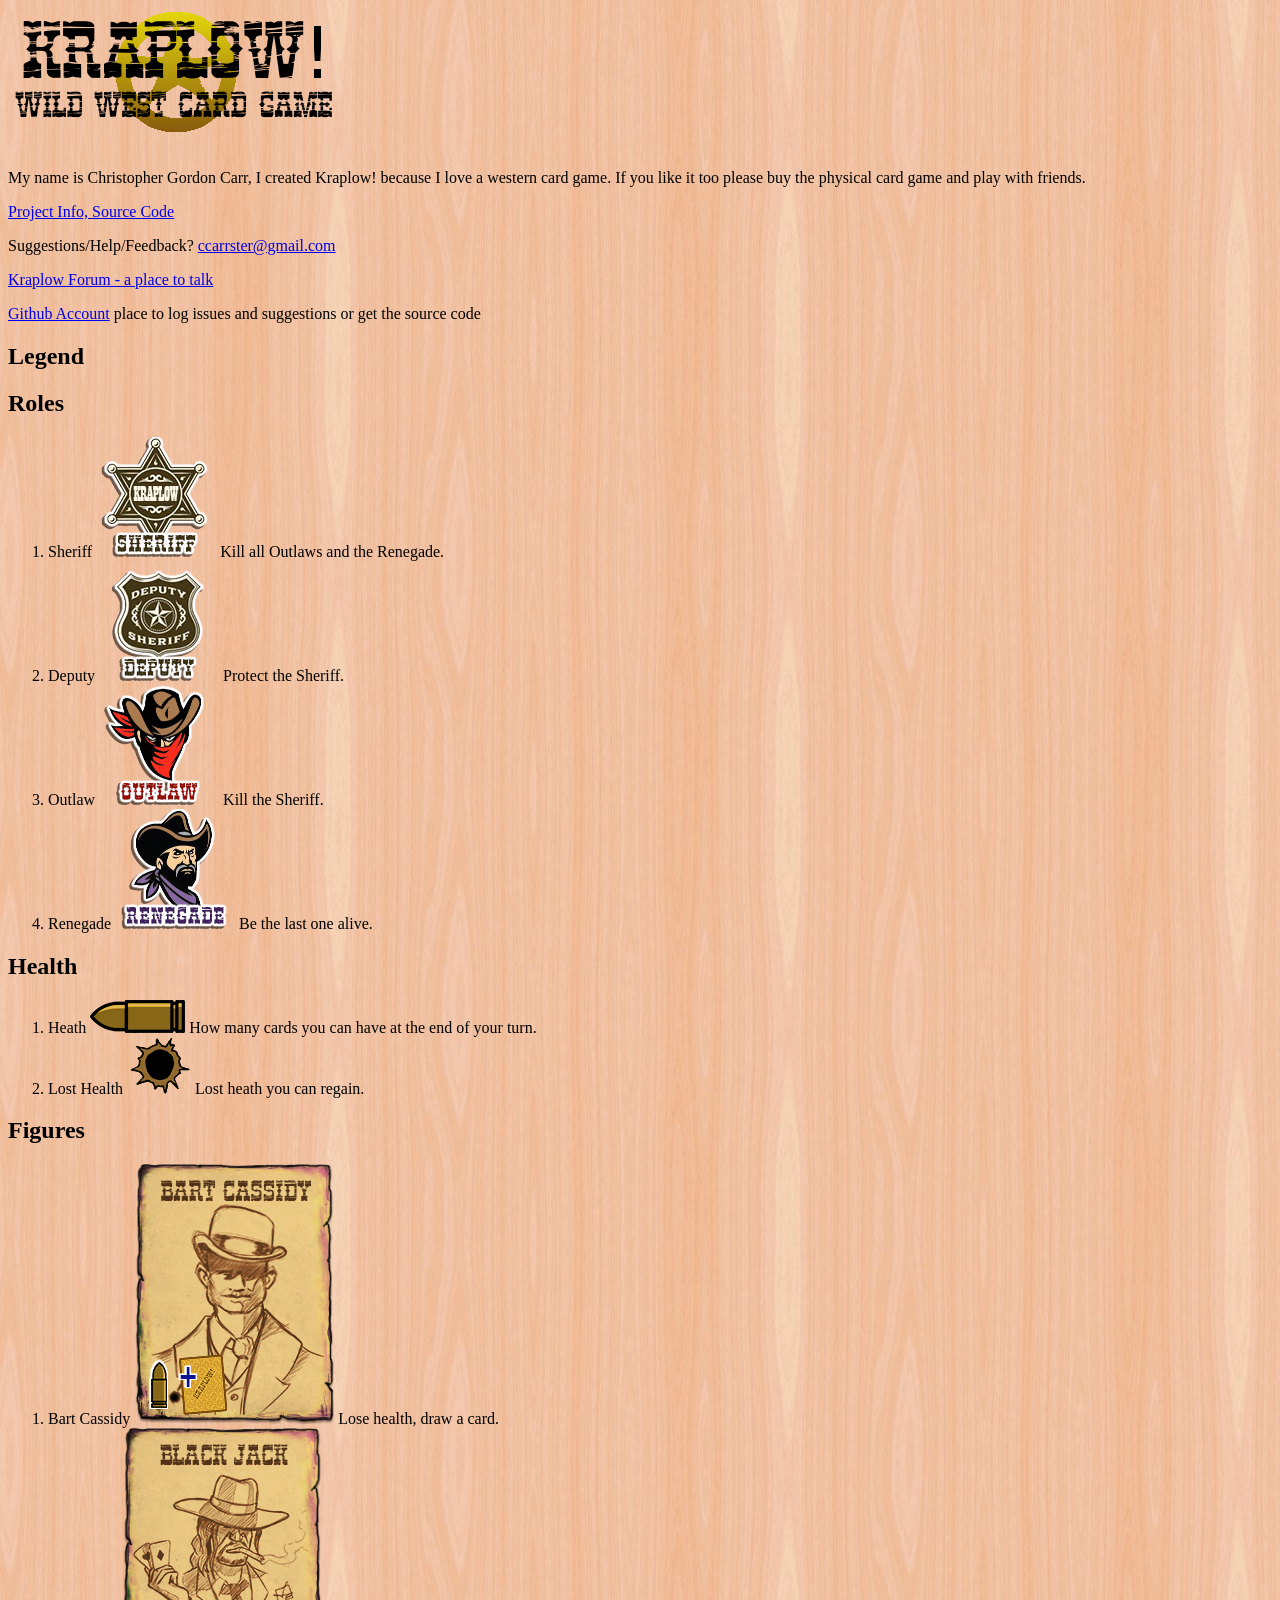
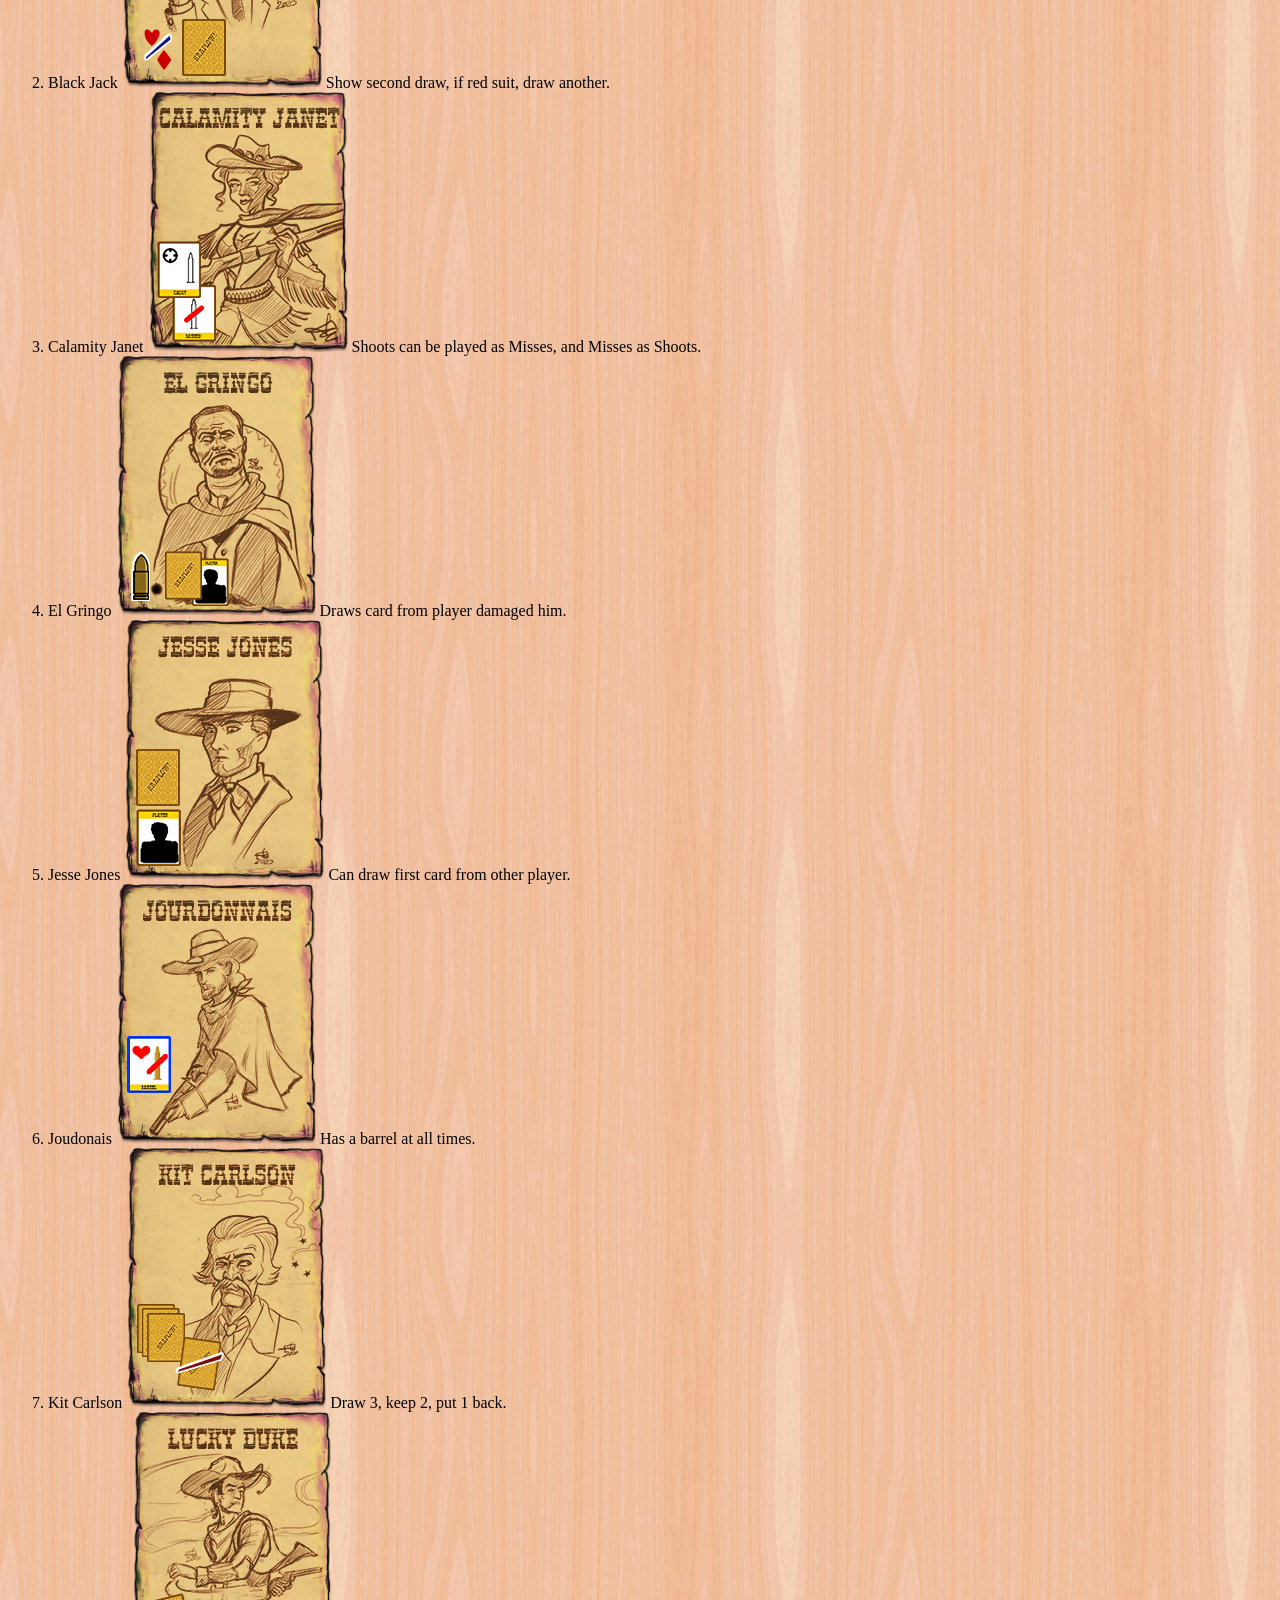
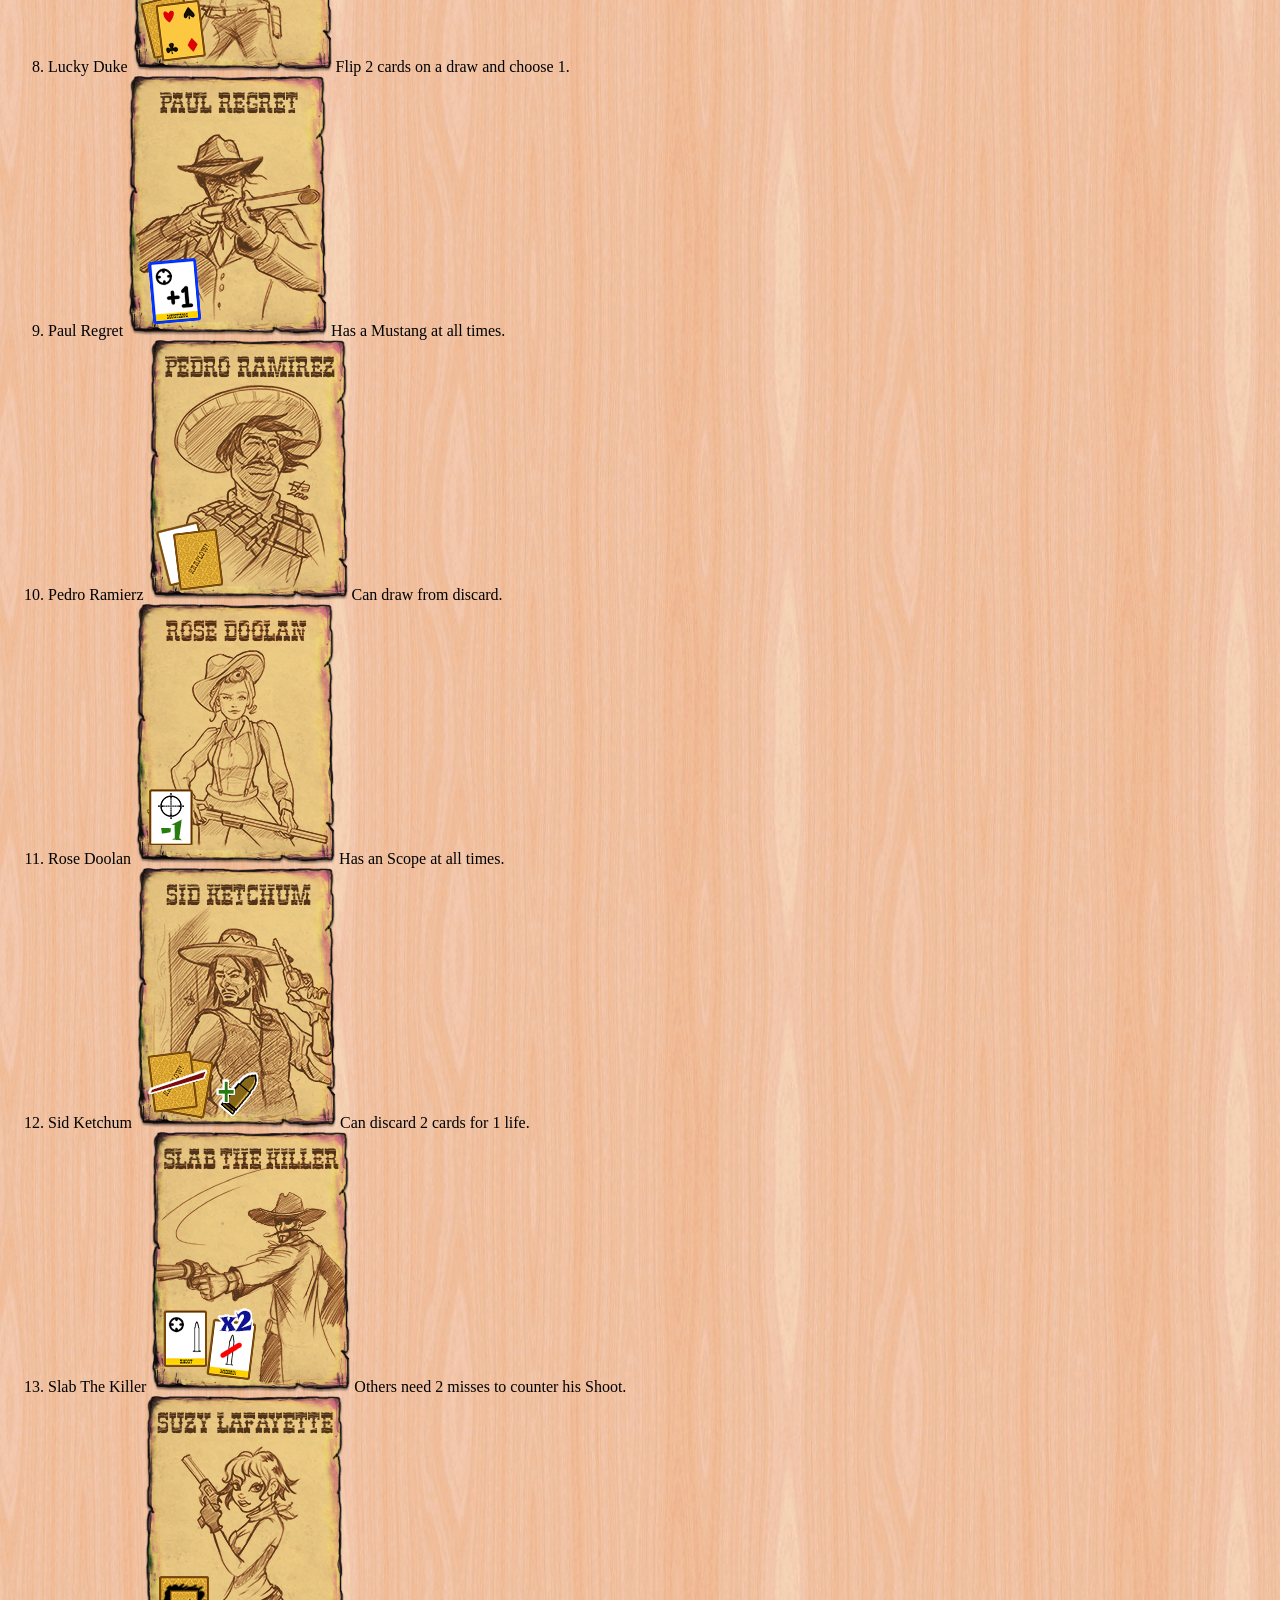
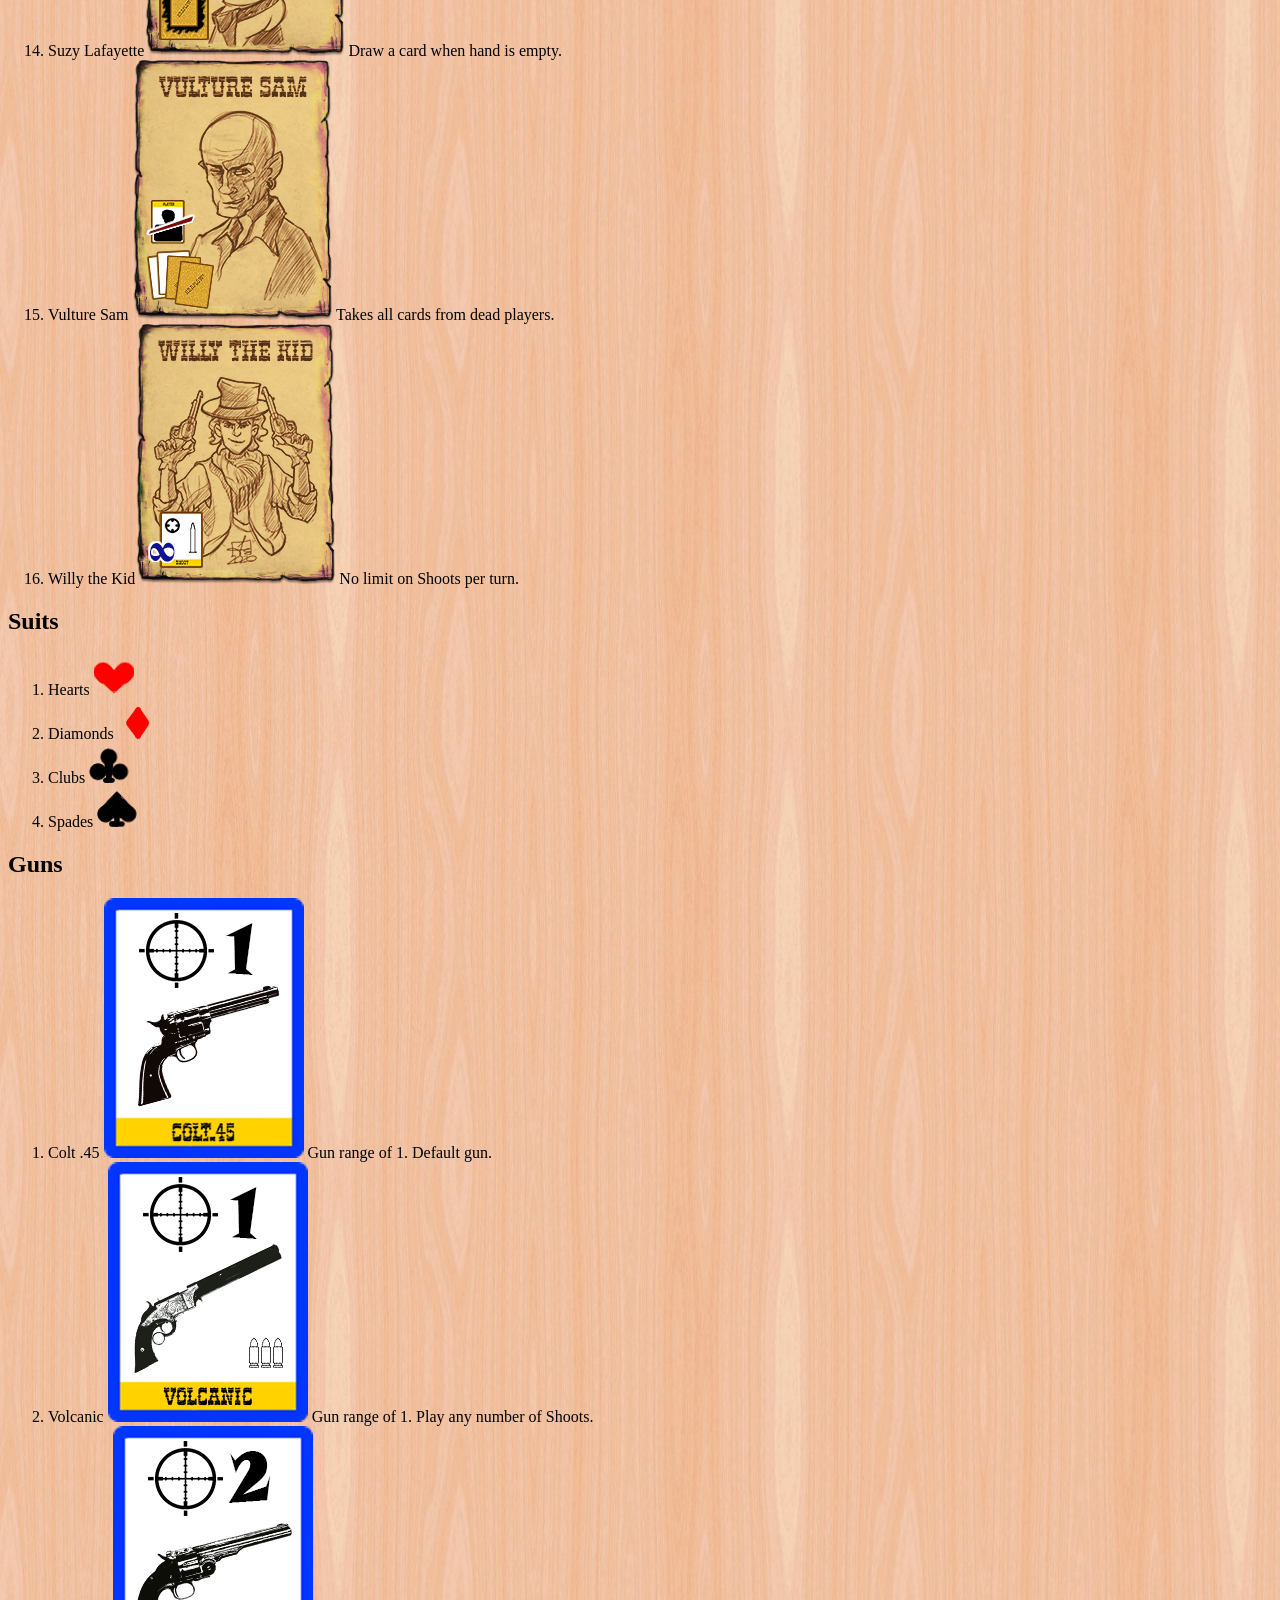
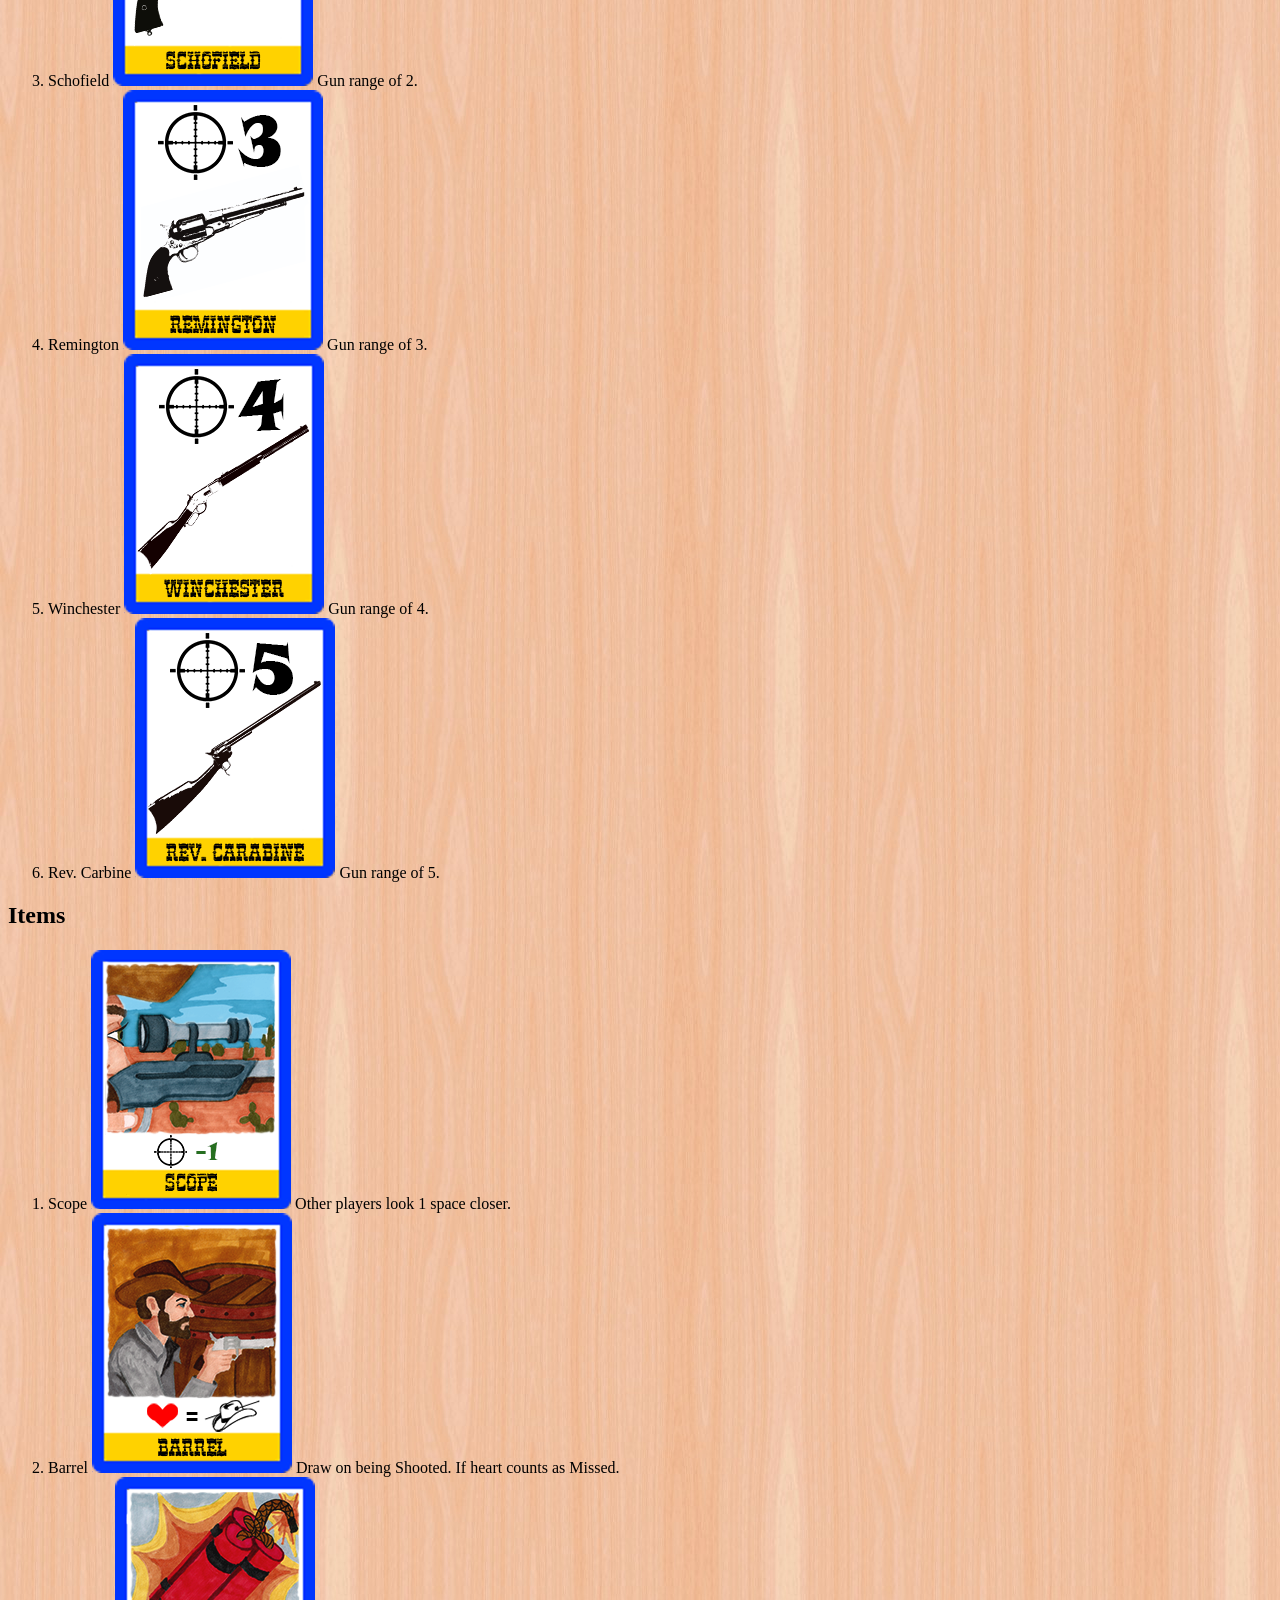
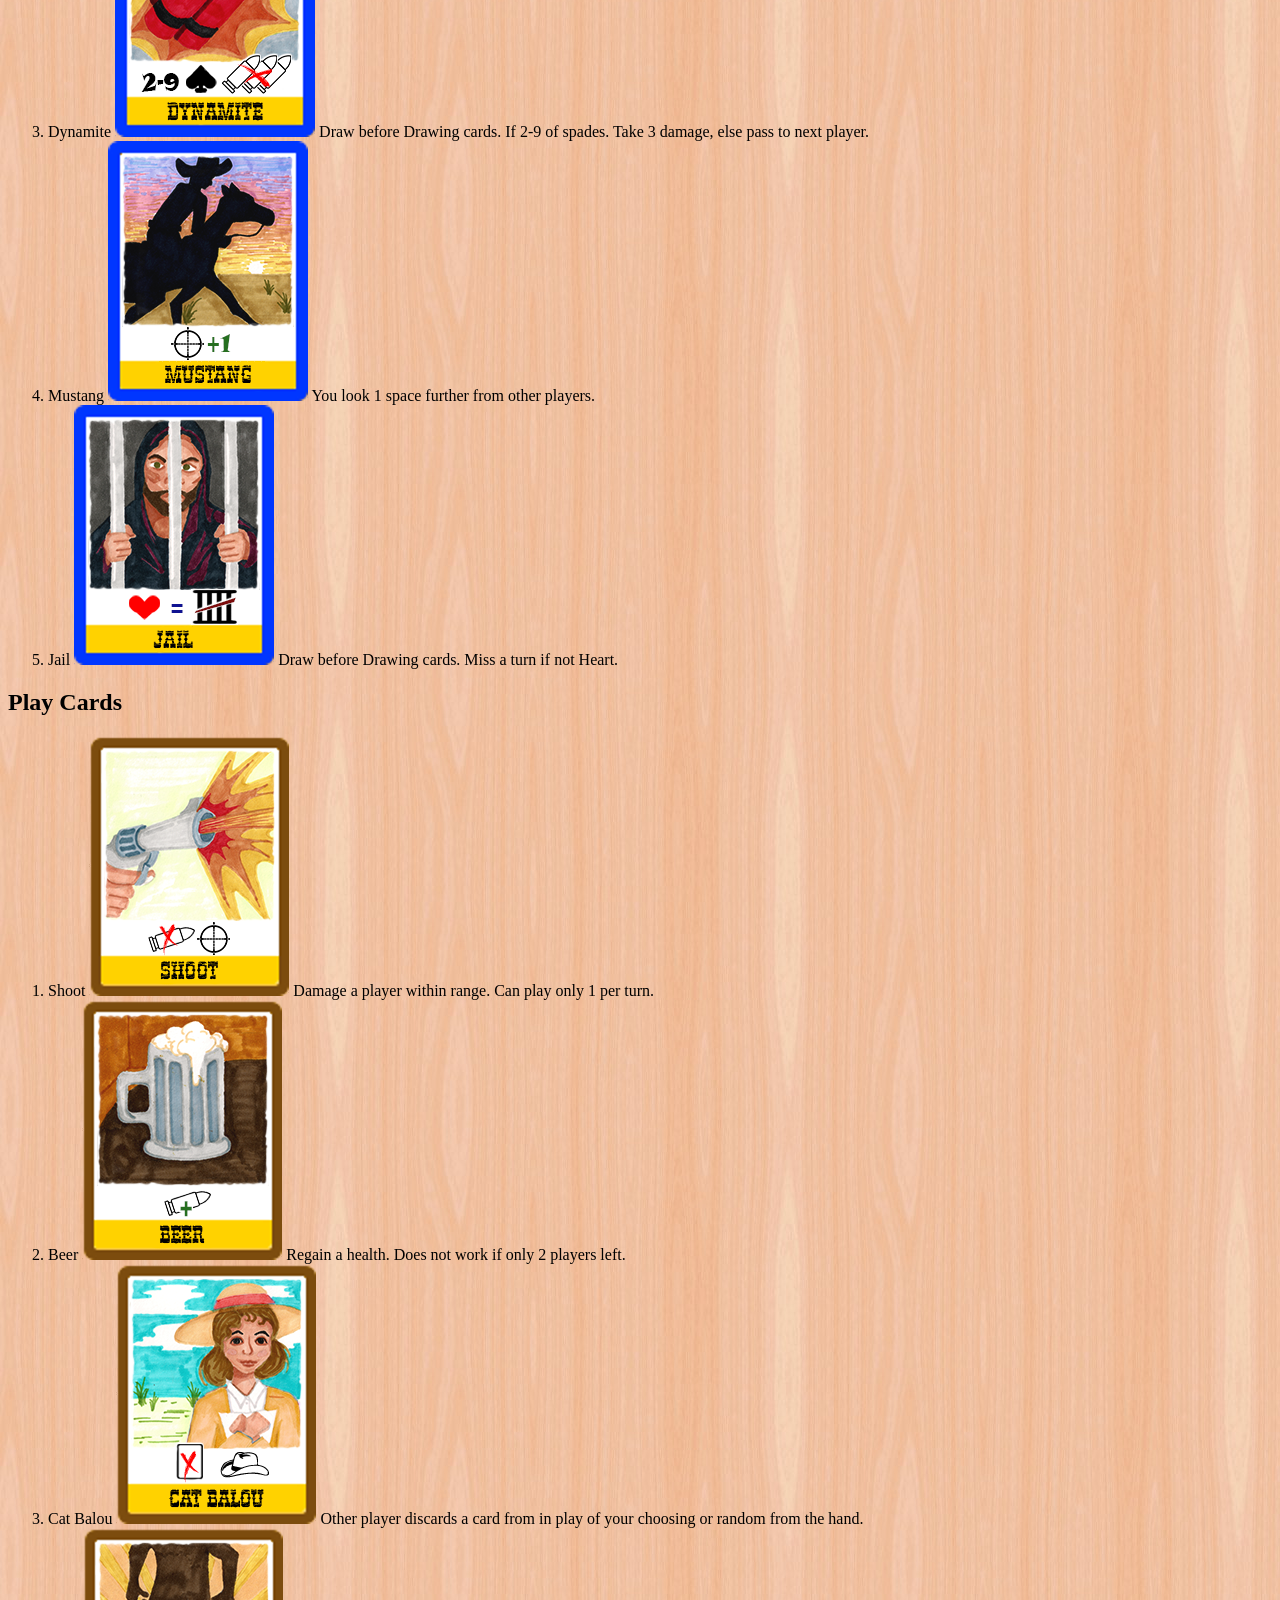
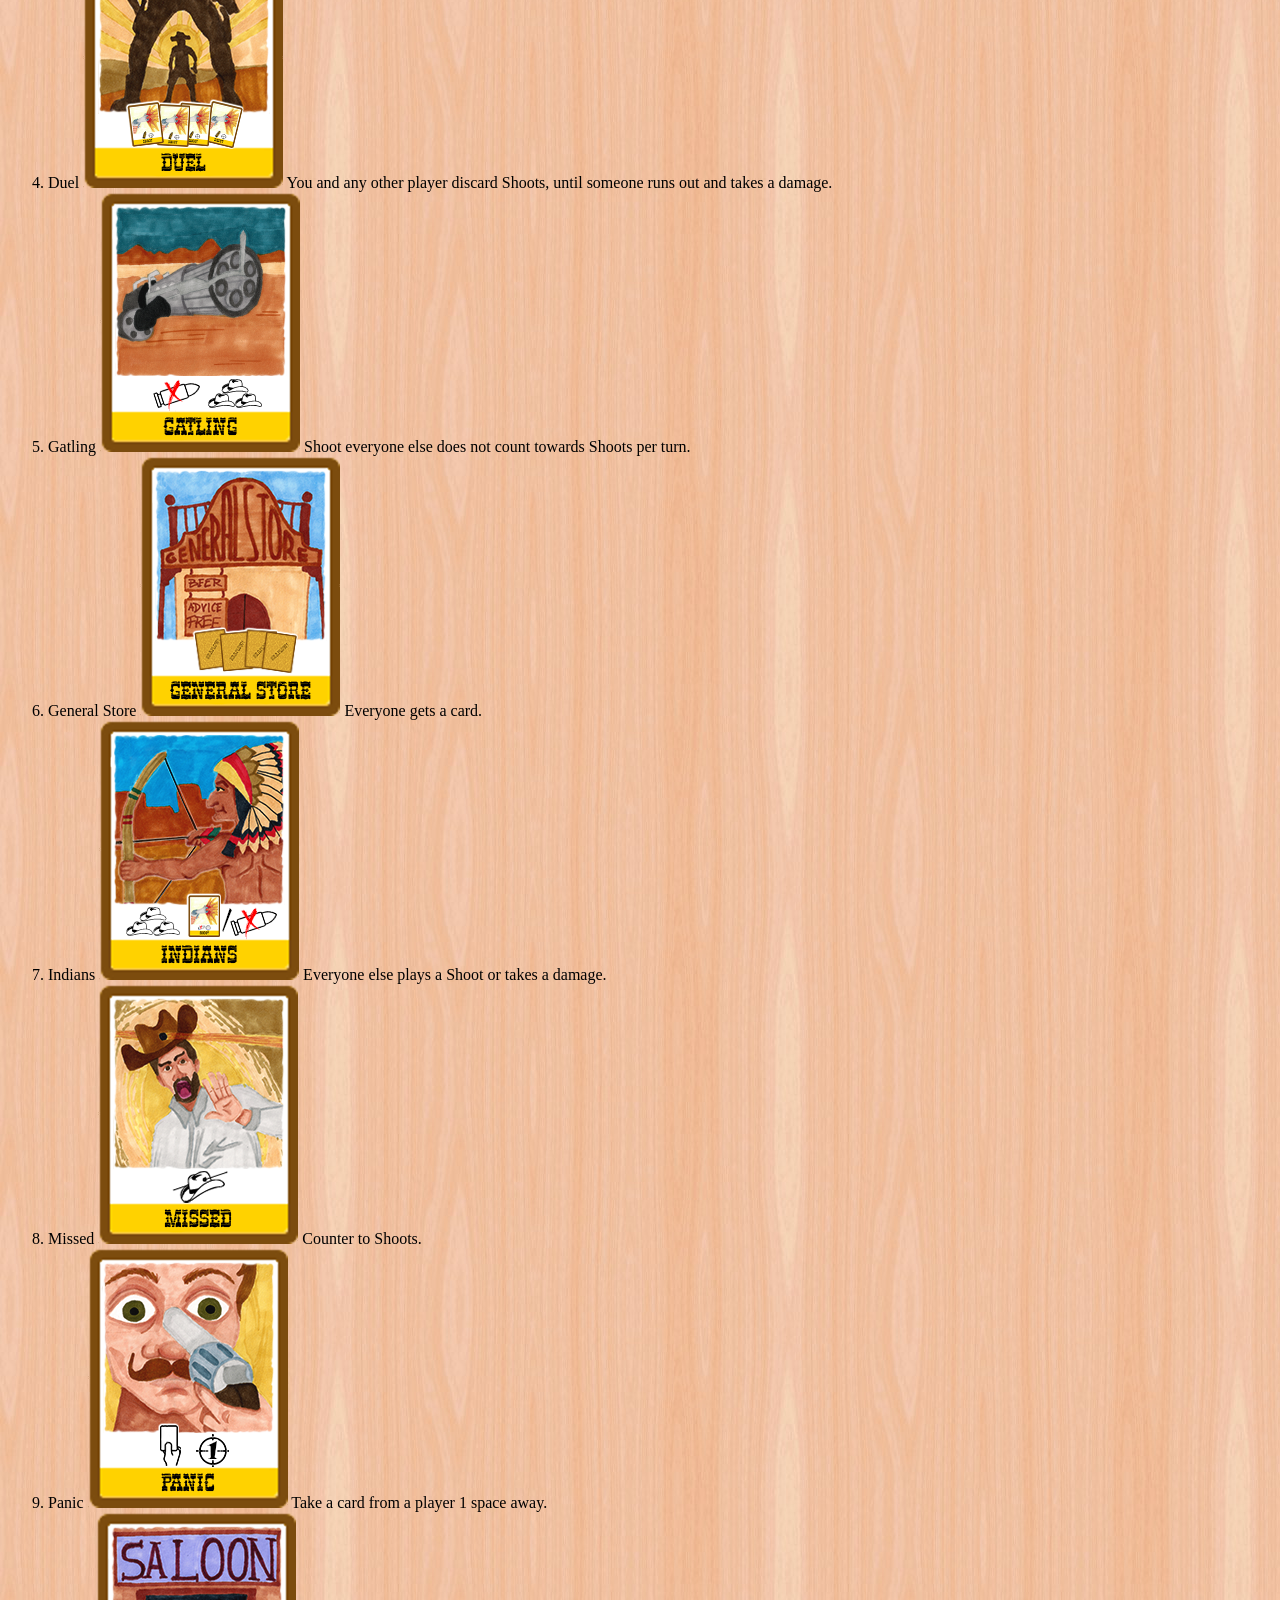
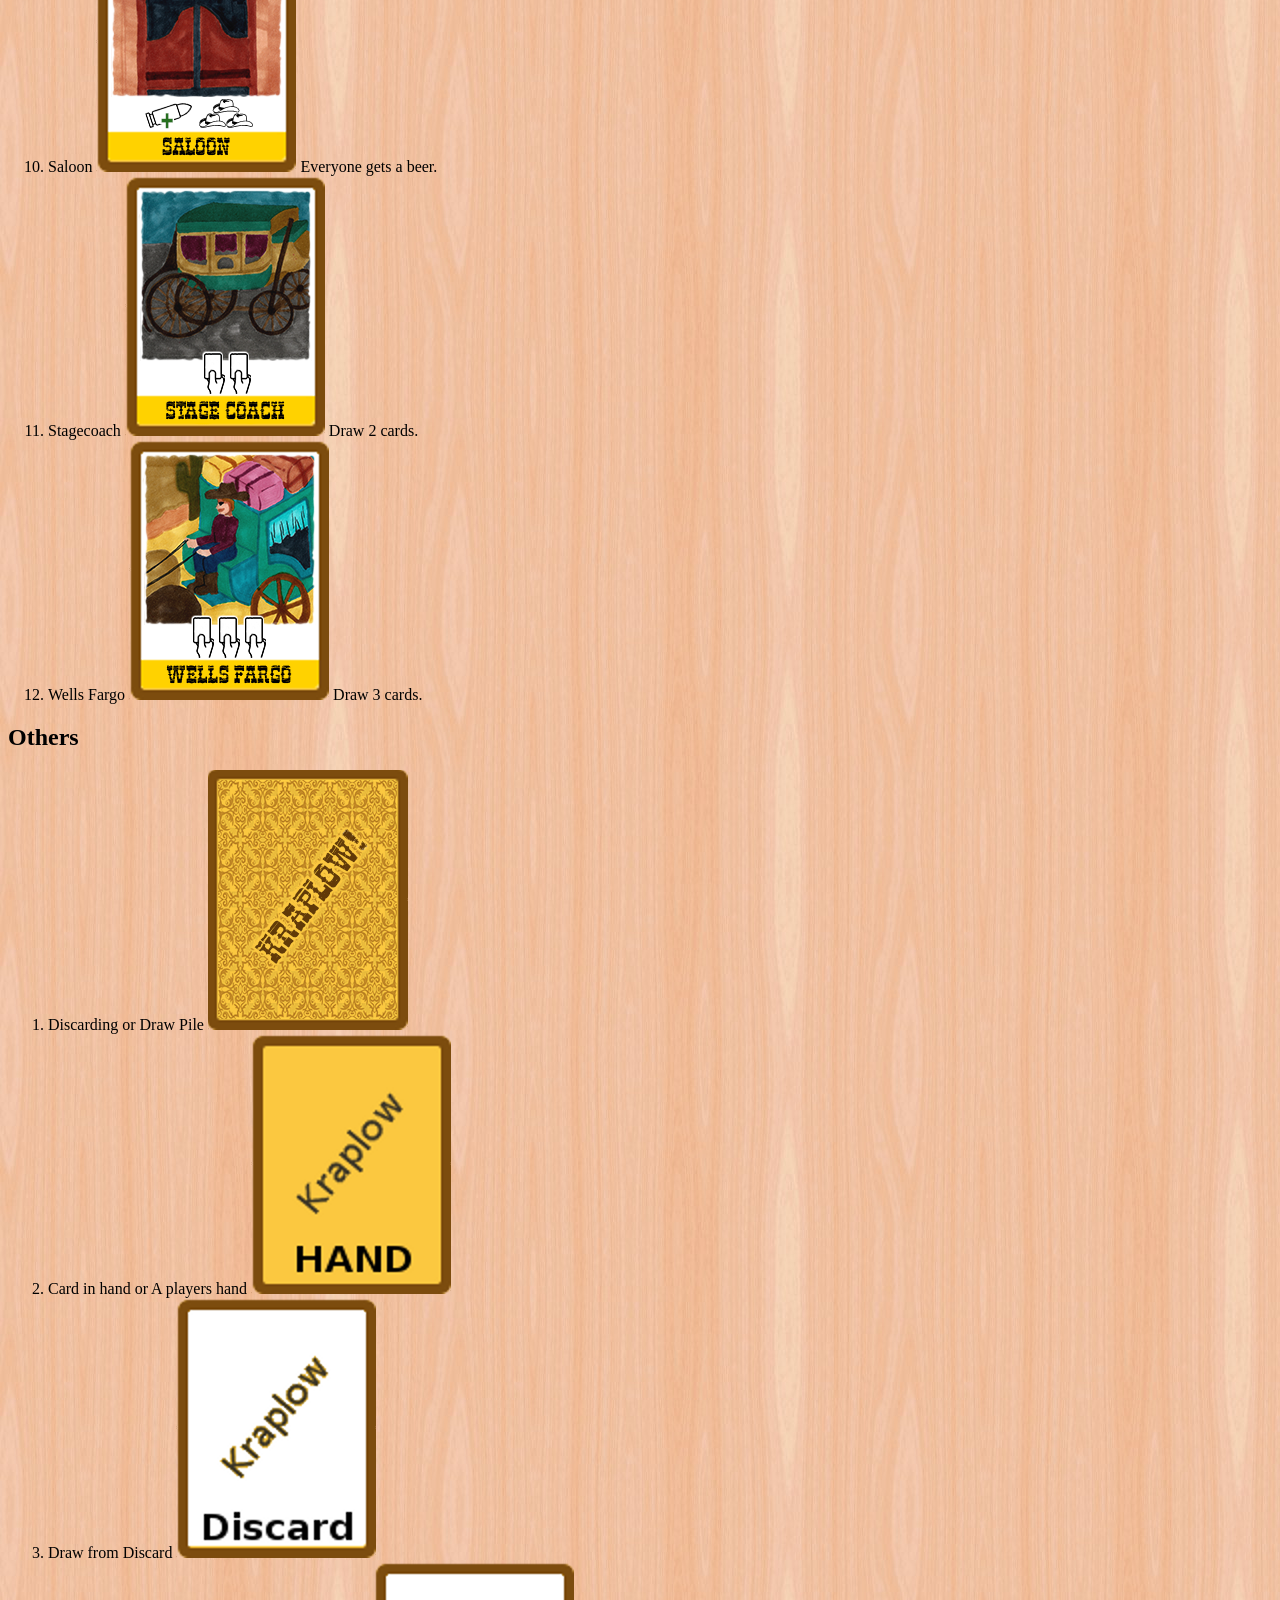
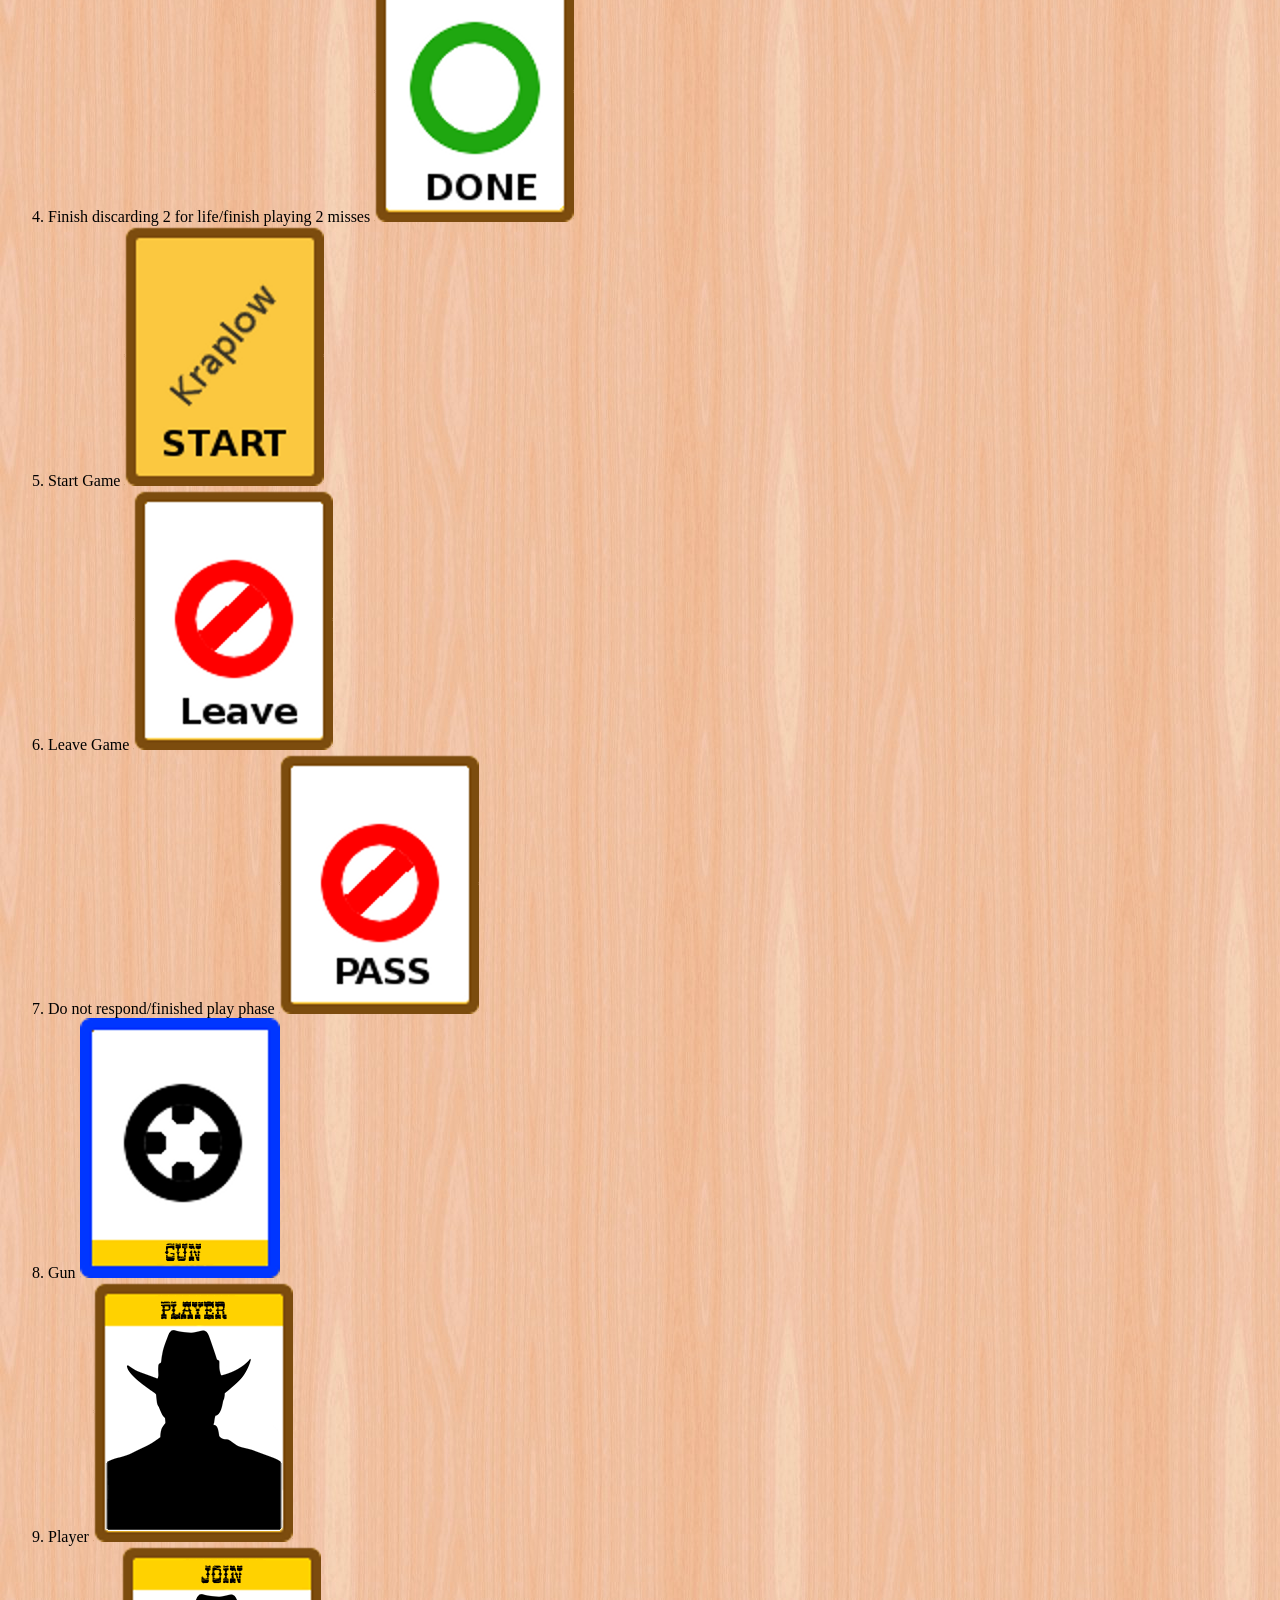
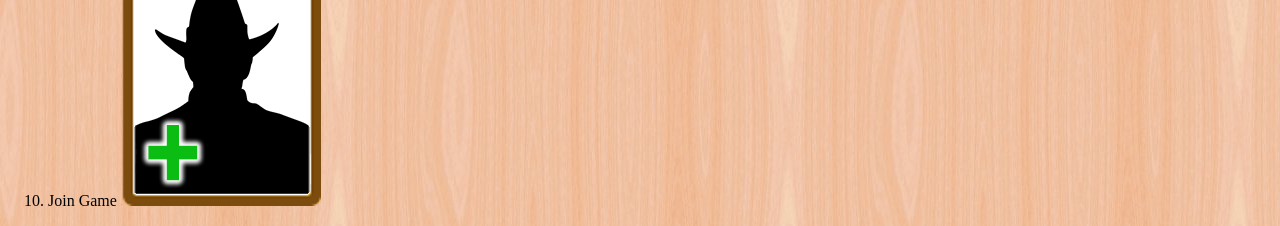
<file: src/main/webapp/legend.html>
<html>
<head>
    <title>Kraplow! The western card game</title>
</head>
<body style="background:url(wood.jpg) repeat;">
<img src="logo2.png">
<div id="legend">
    <p>My name is Christopher Gordon Carr, I created Kraplow! because I love a western card game. If you like it too
        please buy the physical card game and play with friends.</p>
    <p><a href="http://chriscarr.name:8080/westerncardgames/index.html">Project Info, Source Code</a></p>
    <p>Suggestions/Help/Feedback? <a href="mailto:ccarrster@gmail.com">ccarrster@gmail.com</a></p>
    <p><a target="_blank" href="https://kraplow.freeforums.net/">Kraplow Forum - a place to talk</a></p>
    <p><a target="_blank" href="https://github.com/ccarrster/kraplow">Github Account</a> place to log issues and
        suggestions or get the source code</p>

    <h2>Legend</h2>
    <h2>Roles</h2>
    <ol>
        <li>Sheriff <img src="sheriff.png"> Kill all Outlaws and the Renegade.</li>
        <li>Deputy <img src="deputy.png"> Protect the Sheriff.</li>
        <li>Outlaw <img src="outlaw.png"> Kill the Sheriff.</li>
        <li>Renegade <img src="renegade.png"> Be the last one alive.</li>
    </ol>
    <h2>Health</h2>
    <ol>
        <li>Heath <img src="vbullet.png"> How many cards you can have at the end of your turn.</li>
        <li>Lost Health <img src="vemptybullet.png"> Lost heath you can regain.</li>
    </ol>
    <h2>Figures</h2>
    <ol>
        <li>Bart Cassidy <img src="bartcassidy.png"> Lose health, draw a card.</li>
        <li>Black Jack <img src="blackjack.png"> Show second draw, if red suit, draw another.</li>
        <li>Calamity Janet <img src="calamityjanet.png"> Shoots can be played as Misses, and Misses as Shoots.</li>
        <li>El Gringo <img src="elgringo.png"> Draws card from player damaged him.</li>
        <li>Jesse Jones <img src="jessejones.png"> Can draw first card from other player.</li>
        <li>Joudonais <img src="jourdonnais.png"> Has a barrel at all times.</li>
        <li>Kit Carlson <img src="kitcarlson.png"> Draw 3, keep 2, put 1 back.</li>
        <li>Lucky Duke <img src="luckyduke.png"> Flip 2 cards on a draw and choose 1.</li>
        <li>Paul Regret <img src="paulregret.png"> Has a Mustang at all times.</li>
        <li>Pedro Ramierz <img src="pedroramierz.png"> Can draw from discard.</li>
        <li>Rose Doolan <img src="rosedoolan.png"> Has an Scope at all times.</li>
        <li>Sid Ketchum <img src="sidketchum.png"> Can discard 2 cards for 1 life.</li>
        <li>Slab The Killer <img src="slabthekiller.png"> Others need 2 misses to counter his Shoot.</li>
        <li>Suzy Lafayette<img src="suzylafayette.png"> Draw a card when hand is empty.</li>
        <li>Vulture Sam <img src="vulturesam.png"> Takes all cards from dead players.</li>
        <li>Willy the Kid<img src="willythekid.png"> No limit on Shoots per turn.</li>
    </ol>
    <h2>Suits</h2>
    <ol>
        <li>Hearts <img src="hearts.png"></li>
        <li>Diamonds <img src="diamonds.png"></li>
        <li>Clubs <img src="clubs.png"></li>
        <li>Spades <img src="spades.png"></li>
    </ol>
    <h2>Guns</h2>
    <ol>
        <li>Colt .45 <img src="colt45.png"> Gun range of 1. Default gun.</li>
        <li>Volcanic <img src="volcanic.png"> Gun range of 1. Play any number of Shoots.</li>
        <li>Schofield <img src="schofield.png"> Gun range of 2.</li>
        <li>Remington <img src="remington.png"> Gun range of 3.</li>
        <li>Winchester <img src="winchester.png"> Gun range of 4.</li>
        <li>Rev. Carbine <img src="carbine.png"> Gun range of 5.</li>
    </ol>
    <h2>Items</h2>
    <ol>
        <li>Scope <img src="scope.png"> Other players look 1 space closer.</li>
        <li>Barrel <img src="barrel.png"> Draw on being Shooted. If heart counts as Missed.</li>
        <li>Dynamite <img src="dynamite.png"> Draw before Drawing cards. If 2-9 of spades. Take 3 damage, else pass to
            next player.
        </li>
        <li>Mustang <img src="mustang.png"> You look 1 space further from other players.</li>
        <li>Jail <img src="jail.png"> Draw before Drawing cards. Miss a turn if not Heart.</li>
    </ol>
    <h2>Play Cards</h2>
    <ol>
        <li>Shoot <img src="shoot.png"> Damage a player within range. Can play only 1 per turn.</li>
        <li>Beer <img src="beer.png"> Regain a health. Does not work if only 2 players left.</li>
        <li>Cat Balou <img src="catbalou.png"> Other player discards a card from in play of your choosing or random from
            the hand.
        </li>
        <li>Duel <img src="duel.png"> You and any other player discard Shoots, until someone runs out and takes a
            damage.
        </li>
        <li>Gatling <img src="gatling.png"> Shoot everyone else does not count towards Shoots per turn.</li>
        <li>General Store <img src="generalstore.png"> Everyone gets a card.</li>
        <li>Indians <img src="indians.png"> Everyone else plays a Shoot or takes a damage.</li>
        <li>Missed <img src="missed.png"> Counter to Shoots.</li>
        <li>Panic <img src="panic.png"> Take a card from a player 1 space away.</li>
        <li>Saloon <img src="saloon.png"> Everyone gets a beer.</li>
        <li>Stagecoach <img src="stagecoach.png"> Draw 2 cards.</li>
        <li>Wells Fargo <img src="wellsfargo.png"> Draw 3 cards.</li>
    </ol>
    <h2>Others</h2>
    <ol>
        <li>Discarding or Draw Pile <img src="card.png"></li>
        <li>Card in hand or A players hand <img src="hand.png"></li>
        <li>Draw from Discard <img src="discard.png"></li>
        <li>Finish discarding 2 for life/finish playing 2 misses <img src="ok.png"></li>
        <li>Start Game <img src="start.png"></li>
        <li>Leave Game <img src="leave.png"></li>
        <li>Do not respond/finished play phase <img src="pass.png"></li>
        <li>Gun <img src="gun.png"></li>
        <li>Player <img src="player.png"></li>
        <li>Join Game <img src="join.png"></li>
    </ol>
</div>
</body>
</html>
</file>
